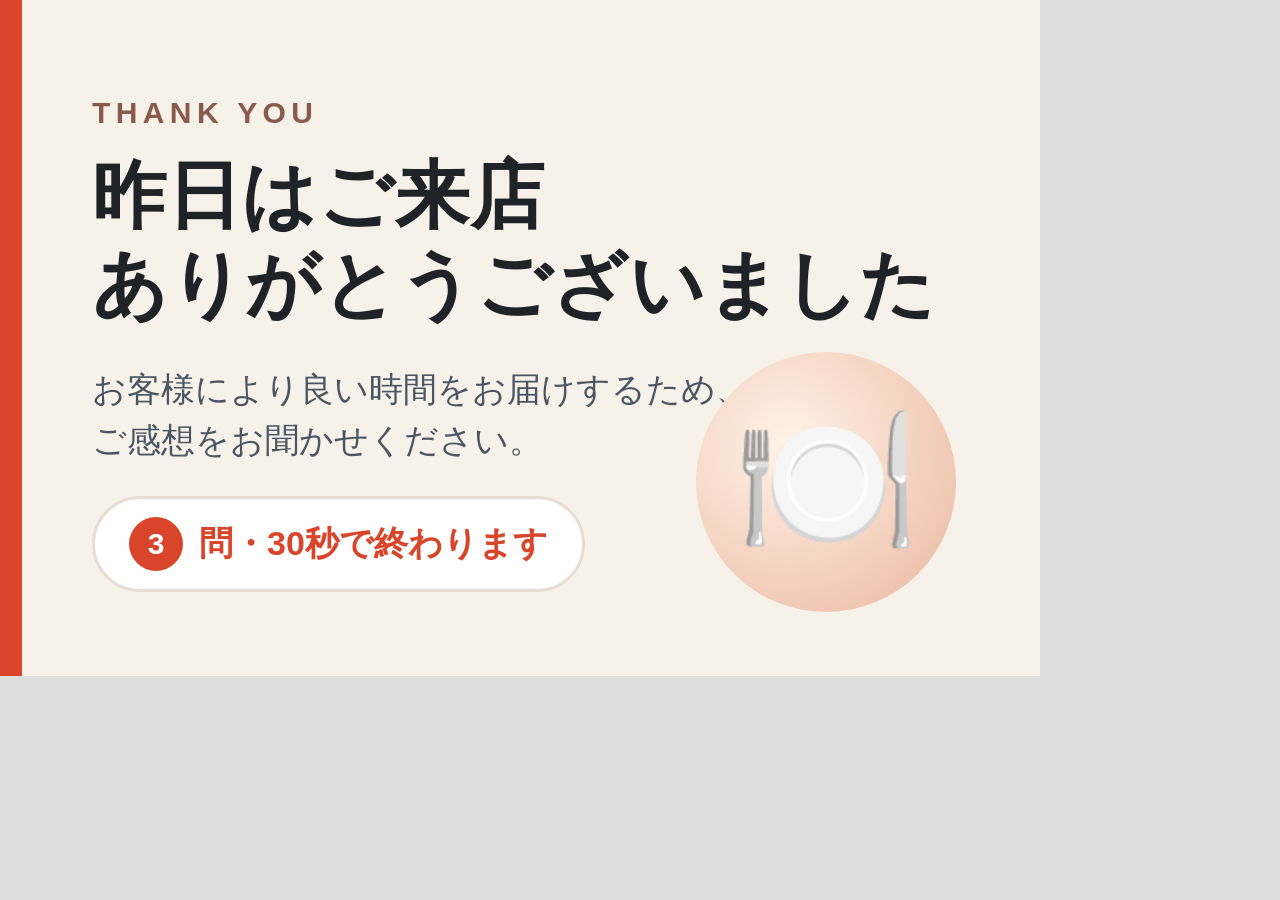
<file: assets/card_src.html>
<!doctype html>
<html lang="ja"><head><meta charset="utf-8" />
<title>配信カード画像（元）</title>
<style>
  body { margin: 0; background: #ddd; font-family: -apple-system, BlinkMacSystemFont, "Hiragino Sans", "Noto Sans JP", sans-serif; }
  /* Flex Message の hero 用。20:13（1040×676） */
  #card { width: 1040px; height: 676px; position: relative; overflow: hidden; background: #f6f2ea; color: #1f2328; }
  #card .band { position: absolute; left: 0; top: 0; bottom: 0; width: 22px; background: #d9452b; }
  #card .body { position: absolute; left: 92px; top: 96px; right: 80px; }
  #card .eyebrow { font-size: 30px; letter-spacing: .18em; color: #8a5a4a; font-weight: 600; }
  #card h1 { margin: 22px 0 0; font-size: 74px; line-height: 1.2; font-weight: 800; letter-spacing: .01em; }
  #card p { margin: 34px 0 0; font-size: 34px; line-height: 1.5; color: #4b5563; }
  #card .pill { position: absolute; left: 92px; bottom: 84px; display: inline-flex; align-items: center; gap: 16px; background: #fff; border: 3px solid #e7ddd2; border-radius: 999px; padding: 18px 34px; font-size: 34px; font-weight: 700; color: #d9452b; }
  #card .pill .n { display: inline-grid; place-items: center; width: 54px; height: 54px; border-radius: 50%; background: #d9452b; color: #fff; font-size: 30px; }
  #card .mark { position: absolute; right: 84px; bottom: 64px; width: 260px; height: 260px; border-radius: 50%; background: radial-gradient(circle at 35% 35%, #fff3e8, #f1c9b5 70%, #e7b39b); display: grid; place-items: center; font-size: 150px; }
</style></head>
<body>
<div id="card">
  <div class="band"></div>
  <div class="body">
    <div class="eyebrow">THANK YOU</div>
    <h1>昨日はご来店<br>ありがとうございました</h1>
    <p>お客様により良い時間をお届けするため、<br>ご感想をお聞かせください。</p>
  </div>
  <div class="pill"><span class="n">3</span>問・30秒で終わります</div>
  <div class="mark">🍽️</div>
</div>
</body></html>
</file>
